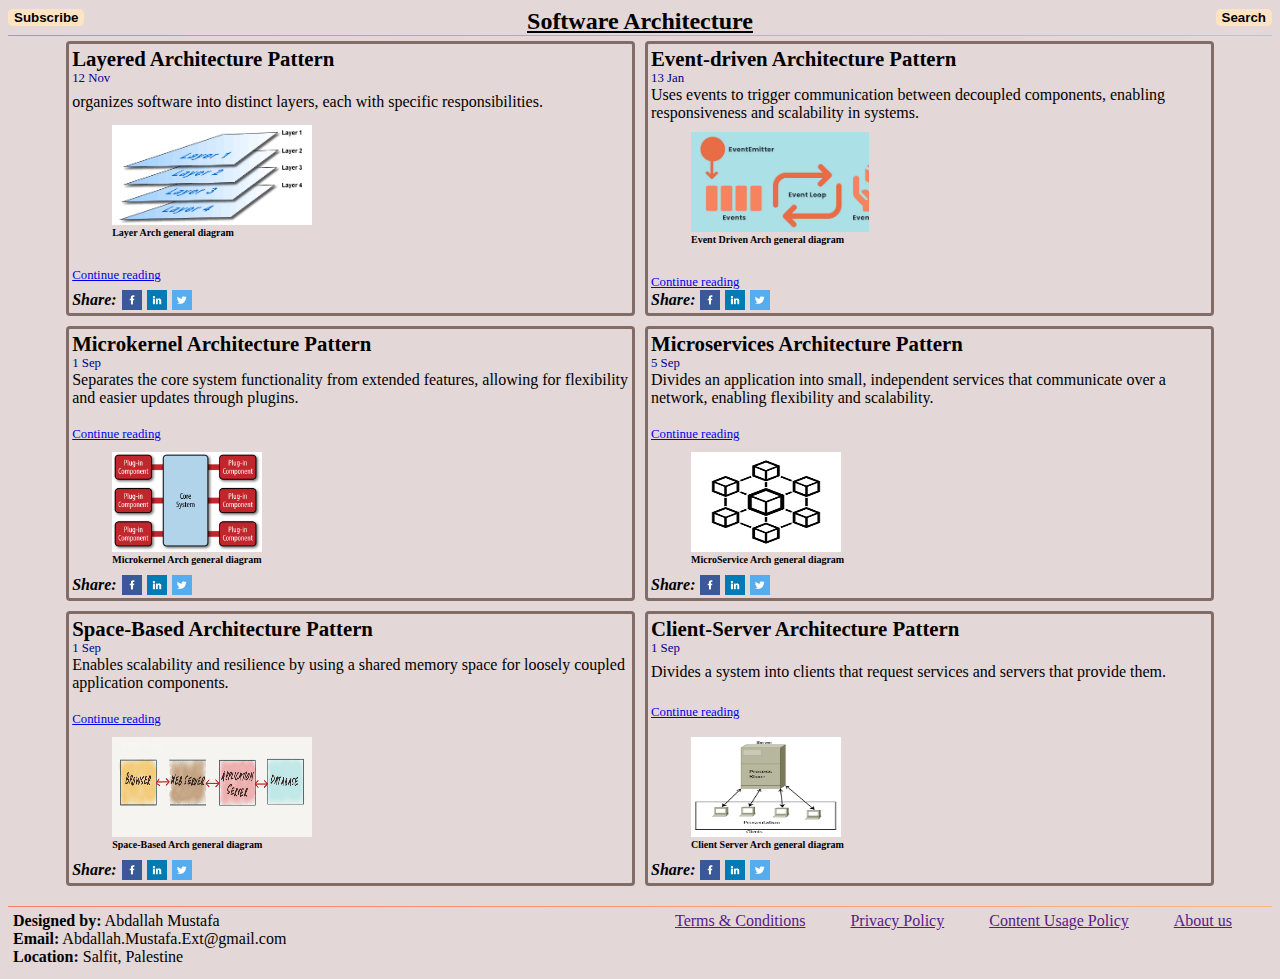
<file: index.html>
<!DOCTYPE html>
<html>
    <head>
        <meta charset="utf-8">
        <title>Software Architecture</title>
        <link rel="stylesheet" href="./static/index-style.css">
        <meta name="viewport" content="width=device-width, initial-scale=1.0">
        
    </head>
    <body>
        <div class="main-grid">
            <div class="header">
                <div class="header-flex-box">
                    <div class="subscribe-link"><button type="button"><b>Subscribe</b></button></div>
                    <div class="title-text"><b>Software Architecture</b></div>
                    <div class="search-icon"><button type="button"><b>Search</b></button></div>
                </div>
            </div>
            <div class="line-break-top"></div>
            <div class="content">
                <div class="content-grid">
                    <div class="topic-card">
                        <div class="topic-card-title">Layered Architecture Pattern</div>
                        <div class="topic-card-date">12 Nov</div>
                        <div class="topic-card-description">organizes software into distinct layers, each with specific responsibilities.</div>
                        <figure class="topic-card-figureCaption">
                            <img src="./images/icons/layerIcon.gif">
                            <figcaption>Layer Arch general diagram</figcaption>
                        </figure>
                        <div class="topic-card-link"><a href="./subPages/LayeredArch.html">Continue reading</a></div>
                        <div class="topic-card-share"><em><b>Share:</b></em>
                            <img src="./images/icons/FaceBook1.png" width="20px" height="20px">
                            <img src="./images/icons/LinkedIn1.png" width="20px" height="20px">
                            <img src="./images/icons/Twitter1.png" width="20px" height="20px">
                        </div>
                    </div>
                    
                    <div class="topic-card">
                        <div class="topic-card-title">Event-driven Architecture Pattern</div>
                        <div class="topic-card-date">13 Jan</div>
                        <div class="topic-card-description">Uses events to trigger communication between decoupled components, enabling responsiveness and scalability in systems.</div>
                        <figure class="topic-card-figureCaption">
                            <img src="./images/icons/event_driven_Icon.jpg">
                            <figcaption>Event Driven Arch general diagram</figcaption>
                        </figure>
                        <div class="topic-card-link"><a href="./subPages/event-drivenArch.html">Continue reading</a></div>
                        <div class="topic-card-share"><em><b>Share:</b></em>
                            <img src="./images/icons/FaceBook1.png" width="20px" height="20px">
                            <img src="./images/icons/LinkedIn1.png" width="20px" height="20px">
                            <img src="./images/icons/Twitter1.png" width="20px" height="20px">
                        </div>
                    </div>

                    <div class="topic-card">
                        <div class="topic-card-title">Microkernel Architecture Pattern</div>
                        <div class="topic-card-date">1 Sep</div>
                        <div class="topic-card-description">Separates the core system functionality from extended features, allowing for flexibility and easier updates through plugins.</div>
                        <div class="topic-card-link"><a href="./subPages/Microkernel.html">Continue reading</a></div>
                        <figure class="topic-card-figureCaption">
                            <img src="./images/icons/microkernal.png">
                            <figcaption>Microkernel Arch general diagram</figcaption>
                        </figure>
        
                        <div class="topic-card-share"><em><b>Share:</b></em>
                            <img src="./images/icons/FaceBook1.png" width="20px" height="20px">
                            <img src="./images/icons/LinkedIn1.png" width="20px" height="20px">
                            <img src="./images/icons/Twitter1.png" width="20px" height="20px">
                        </div>
                    </div>

                    <div class="topic-card">
                        <div class="topic-card-title">Microservices Architecture Pattern</div>
                        <div class="topic-card-date">5 Sep</div>
                        <div class="topic-card-description">Divides an application into small, independent services that communicate over a network, enabling flexibility and scalability.</div>
                        <div class="topic-card-link"><a href="./subPages/microservice.html">Continue reading</a></div>
                        <figure class="topic-card-figureCaption">
                            <img src="./images/icons/microservice.png">
                            <figcaption>MicroService Arch general diagram</figcaption>
                        </figure>
                        
                        <div class="topic-card-share"><em><b>Share:</b></em>
                            <img src="./images/icons/FaceBook1.png" width="20px" height="20px">
                            <img src="./images/icons/LinkedIn1.png" width="20px" height="20px">
                            <img src="./images/icons/Twitter1.png" width="20px" height="20px">
                        </div>
                    </div>


                    <div class="topic-card">
                        <div class="topic-card-title">Space-Based Architecture Pattern</div>
                        <div class="topic-card-date">1 Sep</div>
                        <div class="topic-card-description">Enables scalability and resilience by using a shared memory space for loosely coupled application components.</div>
                        <div class="topic-card-link"><a href="./subPages/SpaceBasedArch.html">Continue reading</a></div>
                        <figure class="topic-card-figureCaption">
                            <img src="./images/icons/spacebasedArch.png">
                            <figcaption>Space-Based Arch general diagram</figcaption>
                        </figure>
                        
                        <div class="topic-card-share"><em><b>Share:</b></em>
                            <img src="./images/icons/FaceBook1.png" width="20px" height="20px">
                            <img src="./images/icons/LinkedIn1.png" width="20px" height="20px">
                            <img src="./images/icons/Twitter1.png" width="20px" height="20px">
                        </div>
                    </div>

                    <div class="topic-card">
                        <div class="topic-card-title">Client-Server Architecture Pattern</div>
                        <div class="topic-card-date">1 Sep</div>
                        <div class="topic-card-description">Divides a system into clients that request services and servers that provide them.</div>
                        <div class="topic-card-link"><a href="./subPages/client-serverArch.html">Continue reading</a></div>
                        <figure class="topic-card-figureCaption">
                            <img src="./images/icons/clienServer.png">
                            <figcaption>Client Server Arch general diagram</figcaption>
                        </figure>
                        
                        <div class="topic-card-share"><em><b>Share:</b></em>
                            <img src="./images/icons/FaceBook1.png" width="20px" height="20px">
                            <img src="./images/icons/LinkedIn1.png" width="20px" height="20px">
                            <img src="./images/icons/Twitter1.png" width="20px" height="20px">
                        </div>
                    </div>

                    


                </div>
            </div>
            <div class="line-break-bottom"></div>
            <div class="footer">
                <div class="footer-main-grid">
                    <div class="footer-contact-info">
                        <div> <b>Designed by:</b> Abdallah Mustafa</div>
                        <div> <b>Email:</b> Abdallah.Mustafa.Ext@gmail.com</div>
                        <div> <b>Location:</b> Salfit, Palestine</div>
                    </div>
                    <div class="footer-box">
                        <div><a href="">Terms & Conditions</a></div>
                        <div><a href="">Privacy Policy</a></div>
                        <div><a href="">Content Usage Policy</a></div>
                        <div><a href="">About us</a></div>
                    </div>

                </div>
            </div>
            
        </div>
    </body>
</html>
</file>
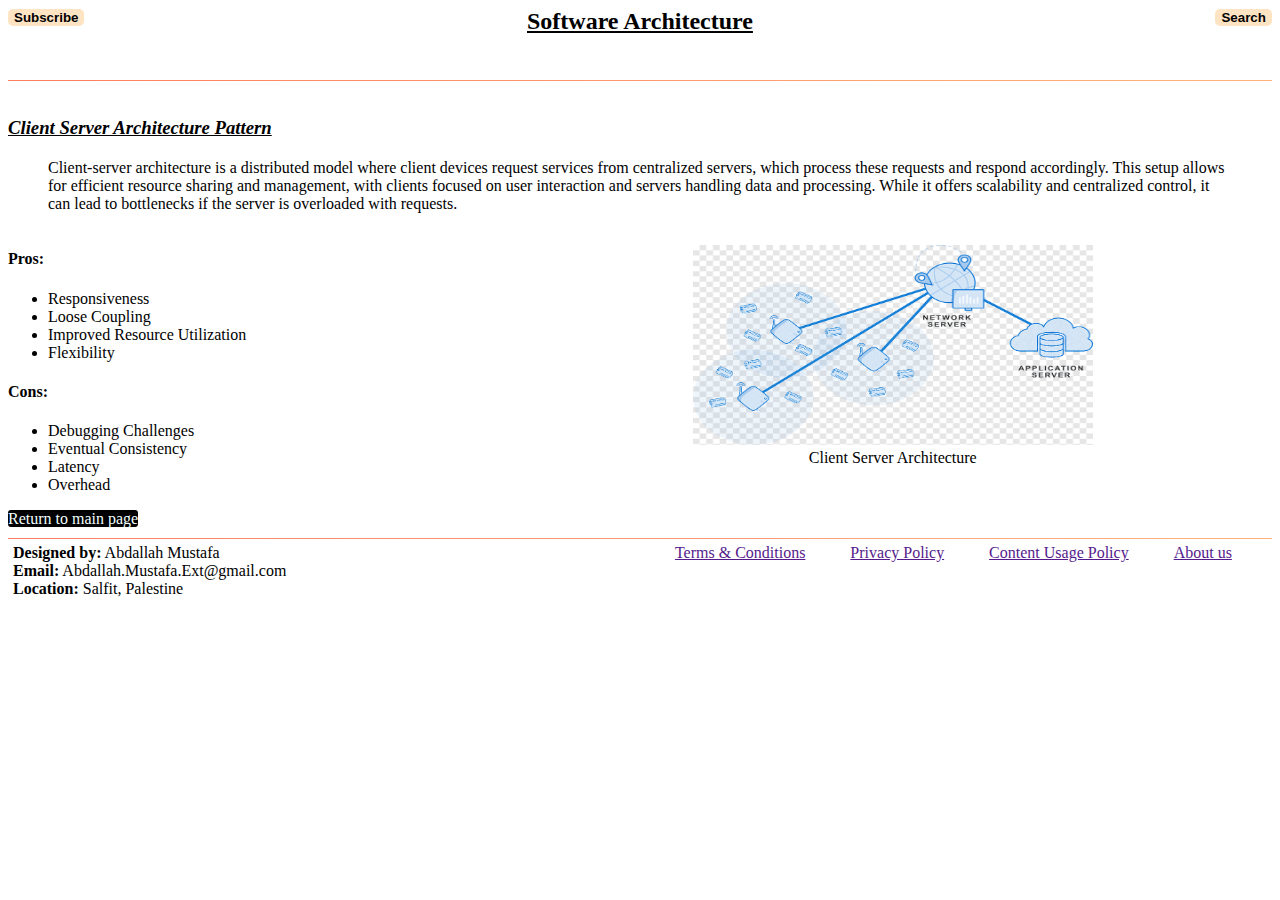
<file: subPages/client-serverArch.html>
<!DOCTYPE html>
<html>
    <head>
        <title>Client Server Architecture Pattern</title>
        <meta charset="utf-8">
        <link rel="stylesheet" href="../static/sub-page-style.css">
        <meta name="viewport" content="width=device-width, initial-scale=1.0">

    </head>
    <body>
        <div class="subPage-main-grid">
            <div class="header">
                <div class="header-flex-box">
                    <div class="subscribe-link"><button type="button"><b>Subscribe</b></button></div>
                    <div class="title-text"><b>Software Architecture</b></div>
                    <div class="search-icon"><button type="button"><b>Search</b></button></div>
                </div>
            </div>
            <div class="line-break-top"></div>
            <div class="topic-title">
                <h3><em><u>Client Server Architecture Pattern</u></em></h3>
            </div>
            <div class="topic-desc">
                <blockquote cite="https://chatgpt.com/">
                    <p>Client-server architecture is a distributed model where client devices request services from centralized servers, which process these requests and respond accordingly. This setup allows for efficient resource sharing and management, with clients focused on user interaction and servers handling data and processing. While it offers scalability and centralized control, it can lead to bottlenecks if the server is overloaded with requests.
                    </p>
                </blockquote>    
            </div>
            <div class="topic-pros-cons">
                <h4>Pros:</h4>
                <ul>
                    <li>Responsiveness</li>
                    <li>Loose Coupling</li>
                    <li>Improved Resource Utilization</li>
                    <li>Flexibility</li>
                </ul>
                <h4>Cons:</h4>
                <ul>
                    <li>Debugging Challenges</li>
                    <li>Eventual Consistency</li>
                    <li>Latency</li>
                    <li>Overhead</li>
                </ul>
                <a href="../index.html">Return to main page</a>

            </div>
            <div class="topic-digram">
                <figure>
                    <img src="../images/clientServer.png" alt="client server Arch diagram.">
                    <figcaption>Client Server Architecture</figcaption>
                </figure>
            </div>





            <div class="line-break-bottom"></div>
            <div class="footer">
                <div class="footer-main-grid">
                    <div class="footer-contact-info">
                        <div> <b>Designed by:</b> Abdallah Mustafa</div>
                        <div> <b>Email:</b> Abdallah.Mustafa.Ext@gmail.com</div>
                        <div> <b>Location:</b> Salfit, Palestine</div>
                    </div>
                    <div class="footer-box">
                        <div><a href="">Terms & Conditions</a></div>
                        <div><a href="">Privacy Policy</a></div>
                        <div><a href="">Content Usage Policy</a></div>
                        <div><a href="">About us</a></div>
                    </div>

                </div>
            </div>

            

            
        </div>
    </body>
</html>
</file>
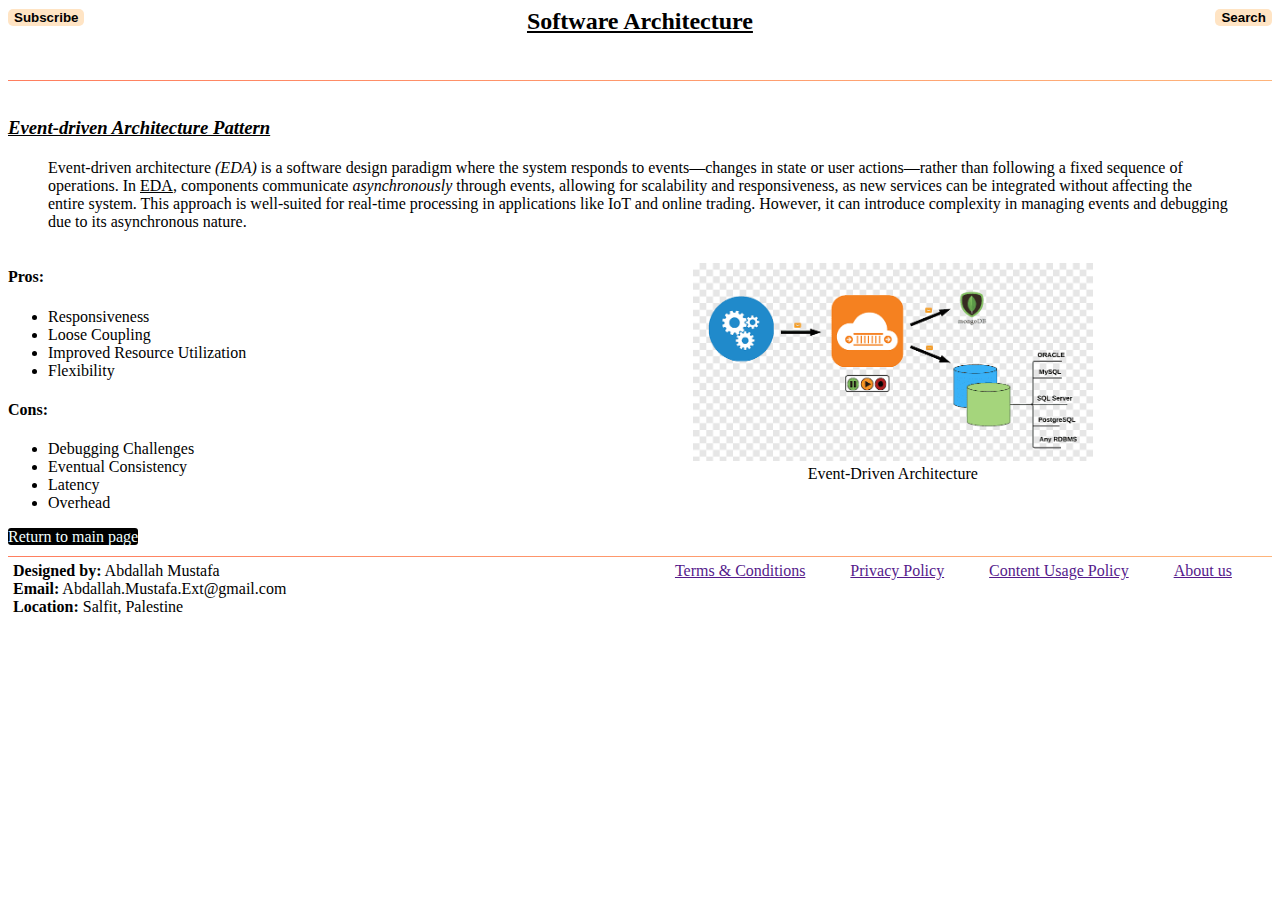
<file: subPages/event-drivenArch.html>
<!DOCTYPE html>
<html>
    <head>
        <title>Event-driven Architecture Pattern</title>
        <meta charset="utf-8">
        <link rel="stylesheet" href="../static/sub-page-style.css">
        <meta name="viewport" content="width=device-width, initial-scale=1.0">

    </head>
    <body>
        <div class="subPage-main-grid">
            <div class="header">
                <div class="header-flex-box">
                    <div class="subscribe-link"><button type="button"><b>Subscribe</b></button></div>
                    <div class="title-text"><b>Software Architecture</b></div>
                    <div class="search-icon"><button type="button"><b>Search</b></button></div>
                </div>
            </div>
            <div class="line-break-top"></div>
            <div class="topic-title">
                <h3><em><u>Event-driven Architecture Pattern</u></em></h3>
            </div>
            <div class="topic-desc">
                <blockquote cite="https://chatgpt.com/">
                <p>Event-driven architecture <em>(EDA)</em> is a software design paradigm where the system responds to events—changes in state or user actions—rather than following a fixed sequence of operations. In <u>EDA</u>, components communicate <em>asynchronously</em> through events, allowing for scalability and responsiveness, as new services can be integrated without affecting the entire system. This approach is well-suited for real-time processing in applications like IoT and online trading. However, it can introduce complexity in managing events and debugging due to its asynchronous nature.
                </p>
                </blockquote>
                </div>
            <div class="topic-pros-cons">
                <h4>Pros:</h4>
                <ul>
                    <li>Responsiveness</li>
                    <li>Loose Coupling</li>
                    <li>Improved Resource Utilization</li>
                    <li>Flexibility</li>
                </ul>
                <h4>Cons:</h4>
                <ul>
                    <li>Debugging Challenges</li>
                    <li>Eventual Consistency</li>
                    <li>Latency</li>
                    <li>Overhead</li>
                </ul>
                <a href="../index.html">Return to main page</a>

            </div>
            <div class="topic-digram">
                <figure>
                    <img src="../images/Event-Driven-Architecture.png" alt="Event-driven Arch diagram.">
                    <figcaption>Event-Driven Architecture</figcaption>
                </figure>
            </div>





            <div class="line-break-bottom"></div>
            <div class="footer">
                <div class="footer-main-grid">
                    <div class="footer-contact-info">
                        <div> <b>Designed by:</b> Abdallah Mustafa</div>
                        <div> <b>Email:</b> Abdallah.Mustafa.Ext@gmail.com</div>
                        <div> <b>Location:</b> Salfit, Palestine</div>
                    </div>
                    <div class="footer-box">
                        <div><a href="">Terms & Conditions</a></div>
                        <div><a href="">Privacy Policy</a></div>
                        <div><a href="">Content Usage Policy</a></div>
                        <div><a href="">About us</a></div>
                    </div>

                </div>
            </div>

            

            
        </div>
    </body>
</html>
</file>
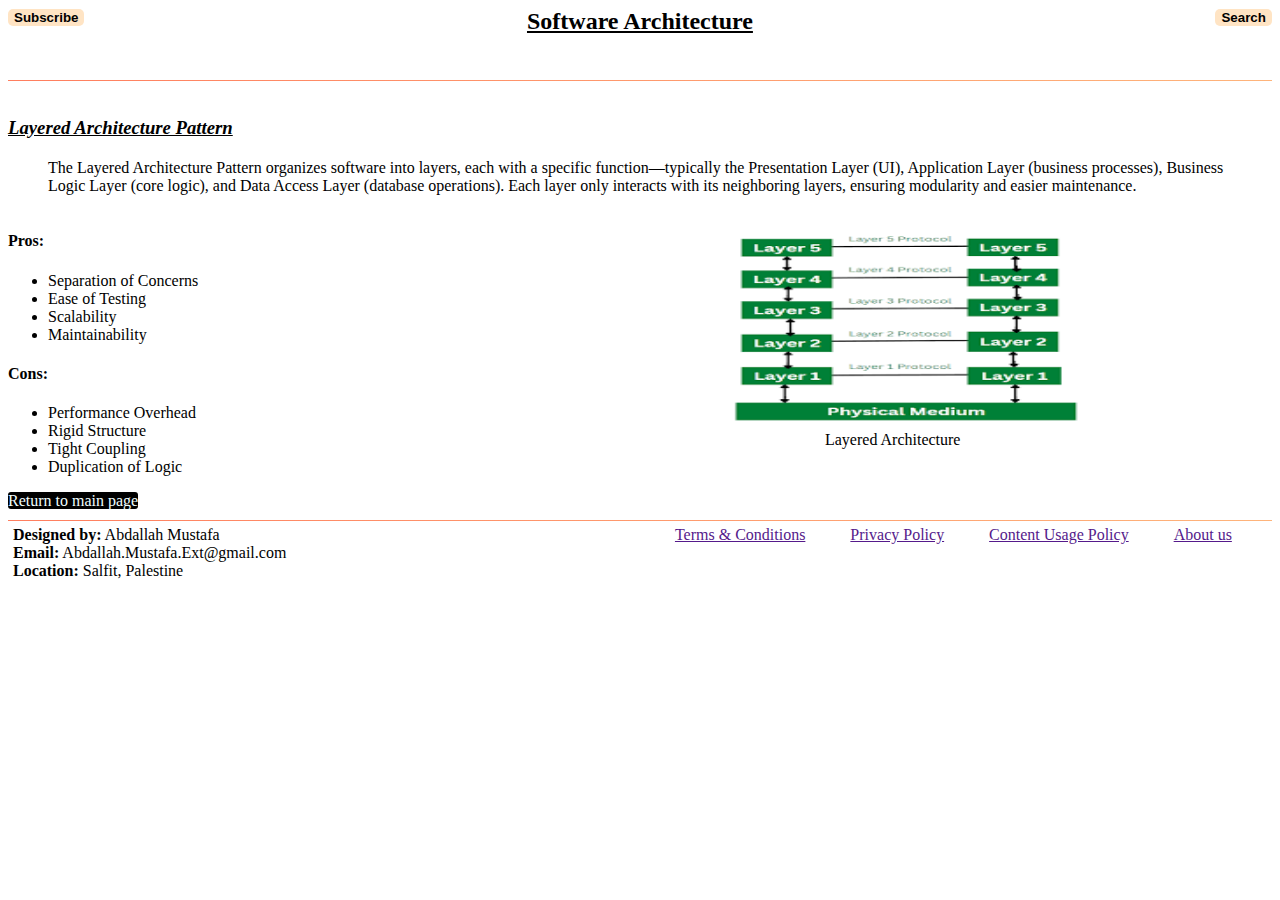
<file: subPages/LayeredArch.html>
<!DOCTYPE html>
<html>
    <head>
        <title>Layered Architecture Pattern</title>
        <meta charset="utf-8">
        <link rel="stylesheet" href="../static/sub-page-style.css">
        <meta name="viewport" content="width=device-width, initial-scale=1.0">
    </head>
    <body>
        <div class="subPage-main-grid">
            <div class="header">
                <div class="header-flex-box">
                    <div class="subscribe-link"><button type="button"><b>Subscribe</b></button></div>
                    <div class="title-text"><b>Software Architecture</b></div>
                    <div class="search-icon"><button type="button"><b>Search</b></button></div>
                </div>
            </div>
            <div class="line-break-top"></div>
            <div class="topic-title">
                <h3><em><u>Layered Architecture Pattern</u></em></h3>
            </div>
            <div class="topic-desc">
                <blockquote cite="https://chatgpt.com/">
                <p>The Layered Architecture Pattern organizes software into layers,
                 each with a specific function—typically the Presentation Layer (UI), Application Layer
                (business processes), Business Logic Layer (core logic), and Data Access Layer (database operations). Each layer only interacts with its neighboring layers, ensuring modularity and easier maintenance.</p>
                </blockquote>
            </div>
            <div class="topic-pros-cons">
                <h4>Pros:</h4>
                <ul>
                    <li>Separation of Concerns</li>
                    <li>Ease of Testing</li>
                    <li>Scalability</li>
                    <li>Maintainability</li>
                </ul>
                <h4>Cons:</h4>
                <ul>
                    <li>Performance Overhead</li>
                    <li>Rigid Structure</li>
                    <li>Tight Coupling</li>
                    <li>Duplication of Logic</li>
                </ul>
                <a href="../index.html">Return to main page</a>

            </div>
            <div class="topic-digram">
                <figure>
                    <img src="../images/layered.png" alt="Layered Arch diagram.">
                    <figcaption>Layered Architecture</figcaption>
                </figure>
            </div>





            <div class="line-break-bottom"></div>
            <div class="footer">
                <div class="footer-main-grid">
                    <div class="footer-contact-info">
                        <div> <b>Designed by:</b> Abdallah Mustafa</div>
                        <div> <b>Email:</b> Abdallah.Mustafa.Ext@gmail.com</div>
                        <div> <b>Location:</b> Salfit, Palestine</div>
                    </div>
                    <div class="footer-box">
                        <div><a href="">Terms & Conditions</a></div>
                        <div><a href="">Privacy Policy</a></div>
                        <div><a href="">Content Usage Policy</a></div>
                        <div><a href="">About us</a></div>
                    </div>

                </div>
            </div>

            

            
        </div>
    </body>
</html>
</file>
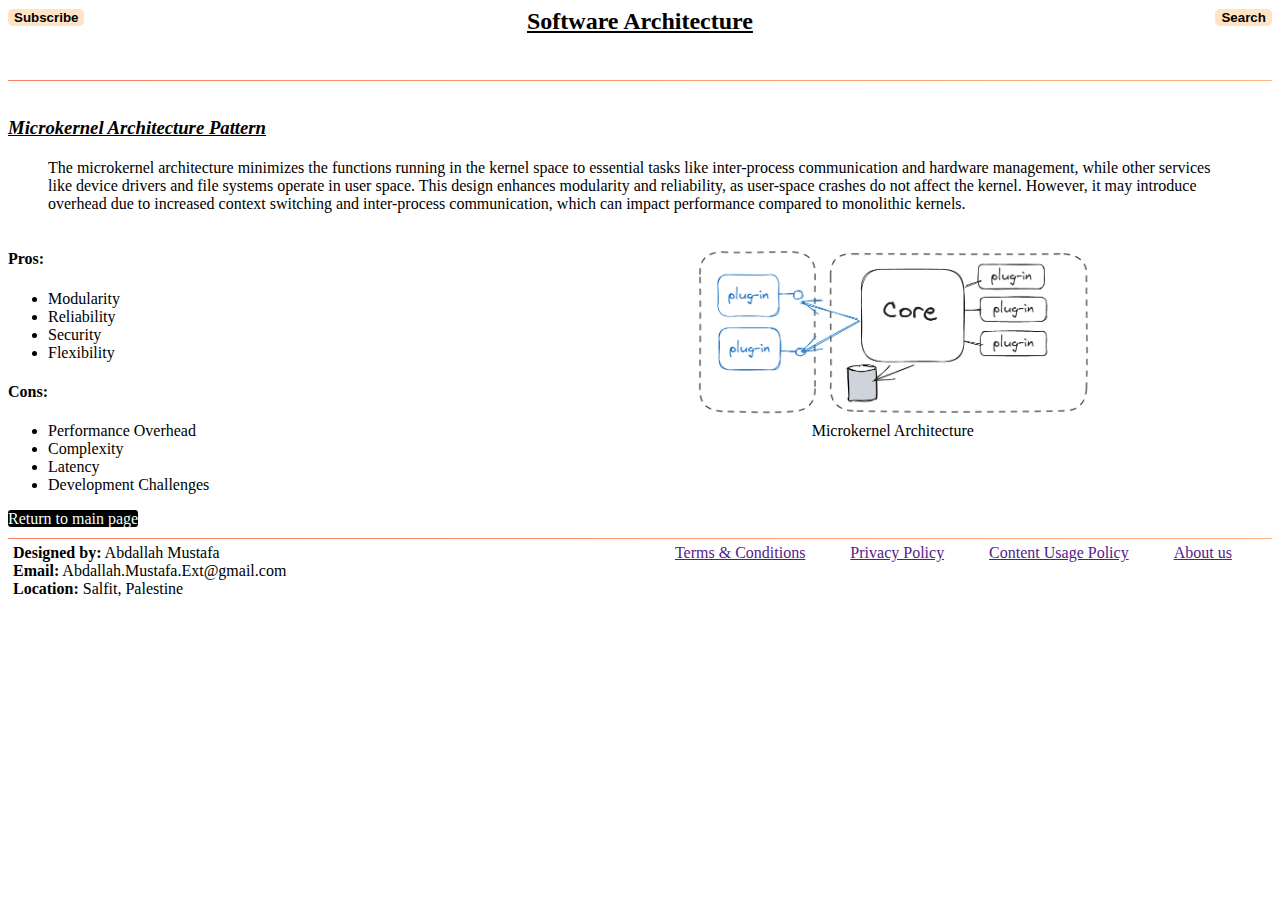
<file: subPages/Microkernel.html>
<!DOCTYPE html>
<html>
    <head>
        <title>Microkernel Architecture Pattern</title>
        <meta charset="utf-8">
        <link rel="stylesheet" href="../static/sub-page-style.css">
        <meta name="viewport" content="width=device-width, initial-scale=1.0">

    </head>
    <body>
        <div class="subPage-main-grid">
            <div class="header">
                <div class="header-flex-box">
                    <div class="subscribe-link"><button type="button"><b>Subscribe</b></button></div>
                    <div class="title-text"><b>Software Architecture</b></div>
                    <div class="search-icon"><button type="button"><b>Search</b></button></div>
                </div>
            </div>
            <div class="line-break-top"></div>
            <div class="topic-title">
                <h3><em><u>Microkernel Architecture Pattern</u></em></h3>
            </div>
            <div class="topic-desc">
                <blockquote cite="https://chatgpt.com/">
                    <p>The microkernel architecture minimizes the functions running in the kernel space to essential tasks like inter-process communication and hardware management, while other services like device drivers and file systems operate in user space. This design enhances modularity and reliability, as user-space crashes do not affect the kernel. However, it may introduce overhead due to increased context switching and inter-process communication, which can impact performance compared to monolithic kernels.
                    </p>
                </blockquote>
            </div>
            <div class="topic-pros-cons">
                <h4>Pros:</h4>
                <ul>
                    <li>Modularity</li>
                    <li>Reliability</li>
                    <li>Security</li>
                    <li>Flexibility</li>
                </ul>
                <h4>Cons:</h4>
                <ul>
                    <li>Performance Overhead</li>
                    <li>Complexity</li>
                    <li>Latency</li>
                    <li>Development Challenges</li>
                </ul>
                <a href="../index.html">Return to main page</a>

            </div>
            <div class="topic-digram">
                <figure>
                    <img src="../images/microkernal.png" alt="Microkernel Arch diagram.">
                    <figcaption>Microkernel Architecture</figcaption>
                </figure>
            </div>





            <div class="line-break-bottom"></div>
            <div class="footer">
                <div class="footer-main-grid">
                    <div class="footer-contact-info">
                        <div> <b>Designed by:</b> Abdallah Mustafa</div>
                        <div> <b>Email:</b> Abdallah.Mustafa.Ext@gmail.com</div>
                        <div> <b>Location:</b> Salfit, Palestine</div>
                    </div>
                    <div class="footer-box">
                        <div><a href="">Terms & Conditions</a></div>
                        <div><a href="">Privacy Policy</a></div>
                        <div><a href="">Content Usage Policy</a></div>
                        <div><a href="">About us</a></div>
                    </div>

                </div>
            </div>

            

            
        </div>
    </body>
</html>
</file>
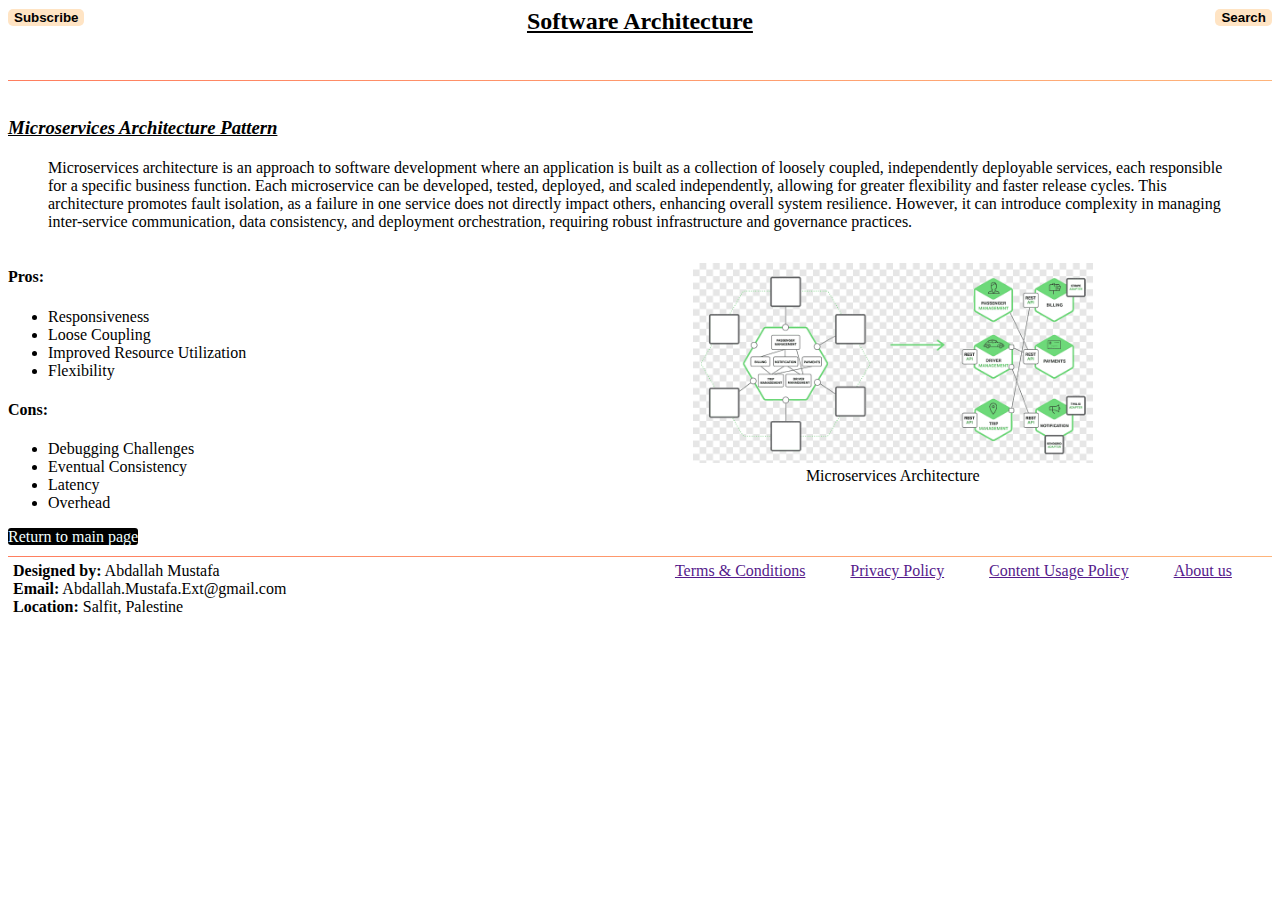
<file: subPages/microservice.html>
<!DOCTYPE html>
<html>
    <head>
        <title>Microservices Architecture Pattern</title>
        <meta charset="utf-8">
        <link rel="stylesheet" href="../static/sub-page-style.css">
        <meta name="viewport" content="width=device-width, initial-scale=1.0">

    </head>
    <body>
        <div class="subPage-main-grid">
            <div class="header">
                <div class="header-flex-box">
                    <div class="subscribe-link"><button type="button"><b>Subscribe</b></button></div>
                    <div class="title-text"><b>Software Architecture</b></div>
                    <div class="search-icon"><button type="button"><b>Search</b></button></div>
                </div>
            </div>
            <div class="line-break-top"></div>
            <div class="topic-title">
                <h3><em><u>Microservices Architecture Pattern</u></em></h3>
            </div>
            <div class="topic-desc">
                <blockquote cite="https://chatgpt.com/">
                <p>Microservices architecture is an approach to software development where an application is built as a collection of loosely coupled, independently deployable services, each responsible for a specific business function. Each microservice can be developed, tested, deployed, and scaled independently, allowing for greater flexibility and faster release cycles. This architecture promotes fault isolation, as a failure in one service does not directly impact others, enhancing overall system resilience. However, it can introduce complexity in managing inter-service communication, data consistency, and deployment orchestration, requiring robust infrastructure and governance practices.
                </p>
                </blockquote>
                </div>
            <div class="topic-pros-cons">
                <h4>Pros:</h4>
                <ul>
                    <li>Responsiveness</li>
                    <li>Loose Coupling</li>
                    <li>Improved Resource Utilization</li>
                    <li>Flexibility</li>
                </ul>
                <h4>Cons:</h4>
                <ul>
                    <li>Debugging Challenges</li>
                    <li>Eventual Consistency</li>
                    <li>Latency</li>
                    <li>Overhead</li>
                </ul>
                <a href="../index.html">Return to main page</a>

            </div>
            <div class="topic-digram">
                <figure>
                    <img src="../images/png-clipart-microservices-architecture-architectural.png" alt="Microservices Arch diagram.">
                    <figcaption>Microservices Architecture</figcaption>
                </figure>
            </div>





            <div class="line-break-bottom"></div>
            <div class="footer">
                <div class="footer-main-grid">
                    <div class="footer-contact-info">
                        <div> <b>Designed by:</b> Abdallah Mustafa</div>
                        <div> <b>Email:</b> Abdallah.Mustafa.Ext@gmail.com</div>
                        <div> <b>Location:</b> Salfit, Palestine</div>
                    </div>
                    <div class="footer-box">
                        <div><a href="">Terms & Conditions</a></div>
                        <div><a href="">Privacy Policy</a></div>
                        <div><a href="">Content Usage Policy</a></div>
                        <div><a href="">About us</a></div>
                    </div>

                </div>
            </div>

            

            
        </div>
    </body>
</html>
</file>
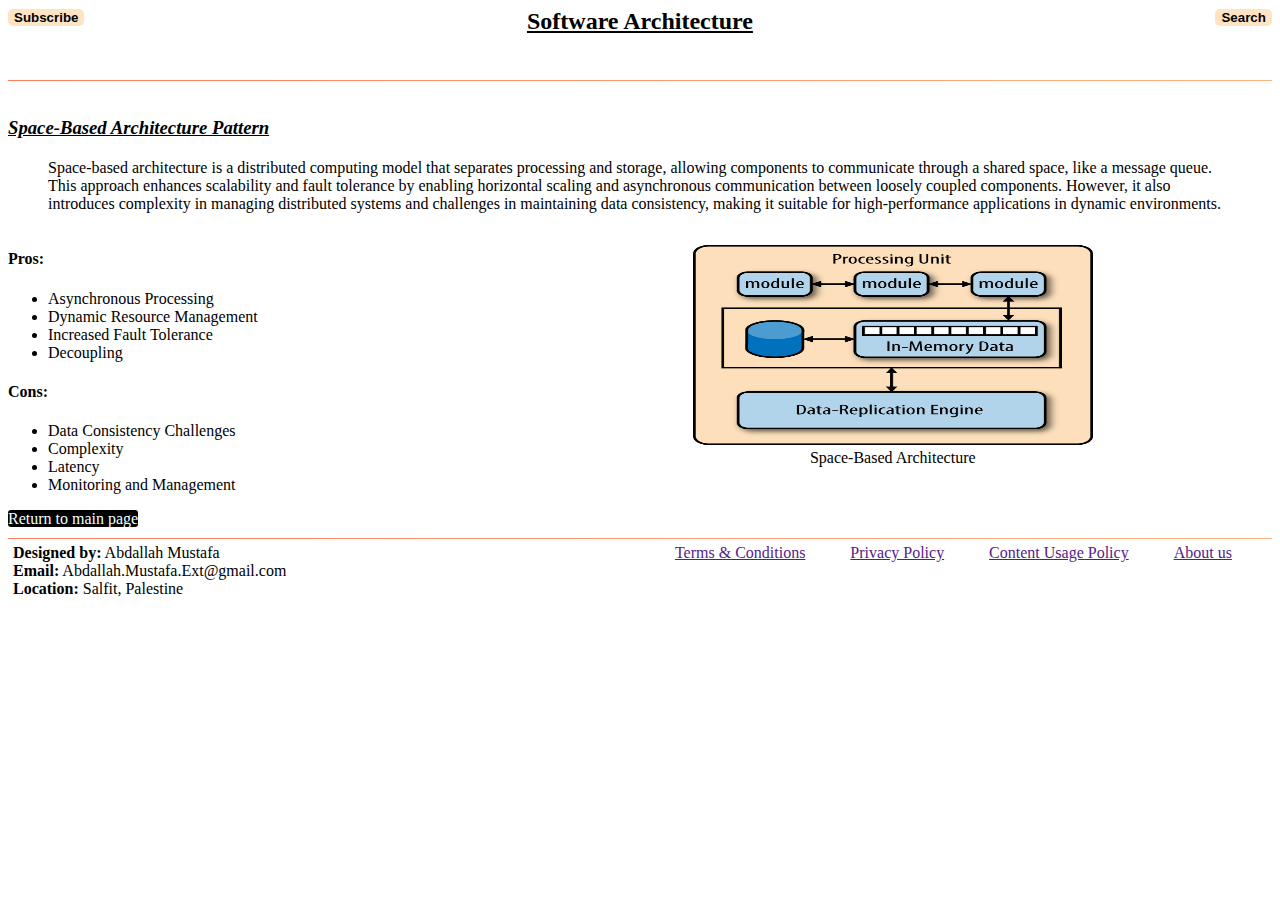
<file: subPages/SpaceBasedArch.html>
<!DOCTYPE html>
<html>
    <head>
        <title>Space-Based Architecture Pattern</title>
        <meta charset="utf-8">
        <link rel="stylesheet" href="../static/sub-page-style.css">
        <meta name="viewport" content="width=device-width, initial-scale=1.0">
    </head>
    <body>
        <div class="subPage-main-grid">
            <div class="header">
                <div class="header-flex-box">
                    <div class="subscribe-link"><button type="button"><b>Subscribe</b></button></div>
                    <div class="title-text"><b>Software Architecture</b></div>
                    <div class="search-icon"><button type="button"><b>Search</b></button></div>
                </div>
            </div>
            <div class="line-break-top"></div>
            <div class="topic-title">
                <h3><em><u>Space-Based Architecture Pattern</u></em></h3>
            </div>
            <div class="topic-desc">
                <blockquote cite="https://chatgpt.com/">
                <p>Space-based architecture is a distributed computing model that separates processing and storage, allowing components to communicate through a shared space, like a message queue. This approach enhances scalability and fault tolerance by enabling horizontal scaling and asynchronous communication between loosely coupled components. However, it also introduces complexity in managing distributed systems and challenges in maintaining data consistency, making it suitable for high-performance applications in dynamic environments.</p>
                </blockquote>
            </div>
            <div class="topic-pros-cons">
                <h4>Pros:</h4>
                <ul>
                    <li>Asynchronous Processing</li>
                    <li>Dynamic Resource Management</li>
                    <li>Increased Fault Tolerance</li>
                    <li>Decoupling</li>
                </ul>
                <h4>Cons:</h4>
                <ul>
                    <li>Data Consistency Challenges</li>
                    <li>Complexity</li>
                    <li>Latency</li>
                    <li>Monitoring and Management</li>
                </ul>
                <a href="../index.html">Return to main page</a>
            </div>
            <div class="topic-digram">
                <figure>
                    <img src="../images/space based arch.png" alt="Space-Based Arch diagram.">
                    <figcaption>Space-Based Architecture</figcaption>
                </figure>
            </div>
            <div class="line-break-bottom"></div>
            <div class="footer">
                <div class="footer-main-grid">
                    <div class="footer-contact-info">
                        <div> <b>Designed by:</b> Abdallah Mustafa</div>
                        <div> <b>Email:</b> Abdallah.Mustafa.Ext@gmail.com</div>
                        <div> <b>Location:</b> Salfit, Palestine</div>
                    </div>
                    <div class="footer-box">
                        <div><a href="">Terms & Conditions</a></div>
                        <div><a href="">Privacy Policy</a></div>
                        <div><a href="">Content Usage Policy</a></div>
                        <div><a href="">About us</a></div>
                    </div>

                </div>
            </div>

            

            
        </div>
    </body>
</html>
</file>
<file: static/index-style.css>
@import url("footer.css");
@import url("header.css");
@import url("line-break.css");


body{
    font-size: 16px;
    background-color: rgb(228, 215, 215);
    min-width: 350px;
    
}

.main-grid{
        display:grid;
        grid-template-columns: 100%;
        grid-template-rows: 8vh 2vh auto 10x 8px;
        grid-template-areas: 
           "hd"
           "br1"
           "main"
           "br2"
           "ft";
        /*border: 2px solid yellow;*/
}


.header{
    grid-area: hd;
}

.content{
    grid-area: main;
}

 /*Content Section*/

.content-grid{
    display:grid;
    grid-template-columns: 45% 45%;
    grid-template-rows: 1fr 1fr 1fr;
    grid-template-areas: 
       "topic-1 topic-2"
       "topic-3 topic-4"
       "topic-5 topic-6";
    /*border: 2px solid red;*/
    gap: 10px;
    justify-content: center;
    padding-bottom: 10px;
}

.topic-card{
    display: flex;
    flex-direction: column;
    align-items: stretch;
    justify-content: space-evenly;
    border: 3px solid #826c68;
    border-radius: 4px;
    padding: 3px;
    
}



.topic-card-share {
    display: flex;
    flex-direction: row;
    align-items: center; /* Center vertically */
    justify-content:left;
    gap: 5px;
}

.topic-card-figureCaption{
    font-size: 10px;
    font-weight: bold;
}
.topic-card-figureCaption >img{
    width: auto;
    height: 100px;
    max-width: 200px;
    min-width: 150px;
}


.topic-card-share > figure >img:hover{
    opacity:0.5;
    cursor: pointer;
}

.topic-card-title{
    font-size: 1.3em;
    font-weight: bold;
    flex: 1;
}
.topic-card-date{
    color: darkblue;
    font-size: 0.8em;
    flex: 1;
}
.topic-card-description{
    color: rgb(0, 0, 0);
    font-size: 1em;
    flex: 1;
}
.topic-card-link{
    color: rgb(80, 80, 171);
    font-size: 0.8em;
    flex: 1;
   padding-top: 20px;
}




@media(max-width:700px) {
  
    body{
        font-size: 18px;
    }


    .main-grid{
        display:grid;
        grid-template-columns: 100%;
        grid-template-rows: 50px 20px auto auto auto;
        grid-template-areas: 
           "hd"
           "br1"
           "main"
           "br2"
           "ft";
        /*border: 2px solid yellow;*/
     }

.content-grid{
    display:grid;
    grid-template-columns: 90%;
    grid-template-rows: 1fr 1fr 1fr 1fr 1fr 1fr;
    grid-template-areas: 
       "topic-1"
       "topic-2"
       "topic-3"
       "topic-4"
       "topic-5"
       "topic-6";
    /*border: 2px solid red;*/
    gap: 10px;
    justify-content: center;
    padding-bottom: 10px;
}

.topic-card-figureCaption >img{
    width: auto;
    height: 150px;
    max-width: 250px;
    min-width: 200px;
}


}
</file>
<file: static/sub-page-style.css>
@import url("footer.css");
@import url("header.css");
@import url("line-break.css");

body{
    min-width: 300px;
}

.subPage-main-grid{
    display:grid;
    grid-template-columns: repeat(10,10%);
    grid-template-rows: 8vh 2vh 5vh auto auto auto 8vh;
    grid-template-areas: 
       "hd hd hd hd hd hd hd hd hd hd"
       "br1 br1 br1 br1 br1 br1 br1 br1 br1 br1"
       "ti ti ti ti ti ti ti ti ti ti"
       "de de de de de de de de de de"
       "pc pc pc pc im im im im im im"
       "br2 br2 br2 br2 br2 br2 br2 br2 br2 br2"
       "ft ft ft ft ft ft ft ft ft ft";
}

.header{
    grid-area: hd;
}
.topic-title{
 grid-area: ti;
}
.topic-desc{
 grid-area: de;
}
.topic-digram{
    grid-area: im;
    text-align: center;
}

.topic-digram > figure >img{
    width: 100%;
    height: 100%;
    max-width: 400px;
    max-height: 200px;
   
}
.topic-pros-cons > a{
    background-color: black;
    border-radius: 3px;
    color: azure;
    text-decoration: none;
}


.topic-pros-cons{
    grid-area: pc;
}

@media(max-width:700px) {
  
    body{
        font-size: 18px;
    }


    .subPage-main-grid{
        display:grid;
        grid-template-columns: repeat(10,10%);
        grid-template-rows: auto auto auto auto auto auto auto auto;
        grid-template-areas: 
           "hd hd hd hd hd hd hd hd hd hd"
           "br1 br1 br1 br1 br1 br1 br1 br1 br1 br1"
           "ti ti ti ti ti ti ti ti ti ti"
           "de de de de de de de de de de"
           "pc pc pc pc pc pc pc pc pc pc"
           "im im im im im im im im im im"
           "br2 br2 br2 br2 br2 br2 br2 br2 br2 br2"
           "ft ft ft ft ft ft ft ft ft ft";
    }





}
</file>
